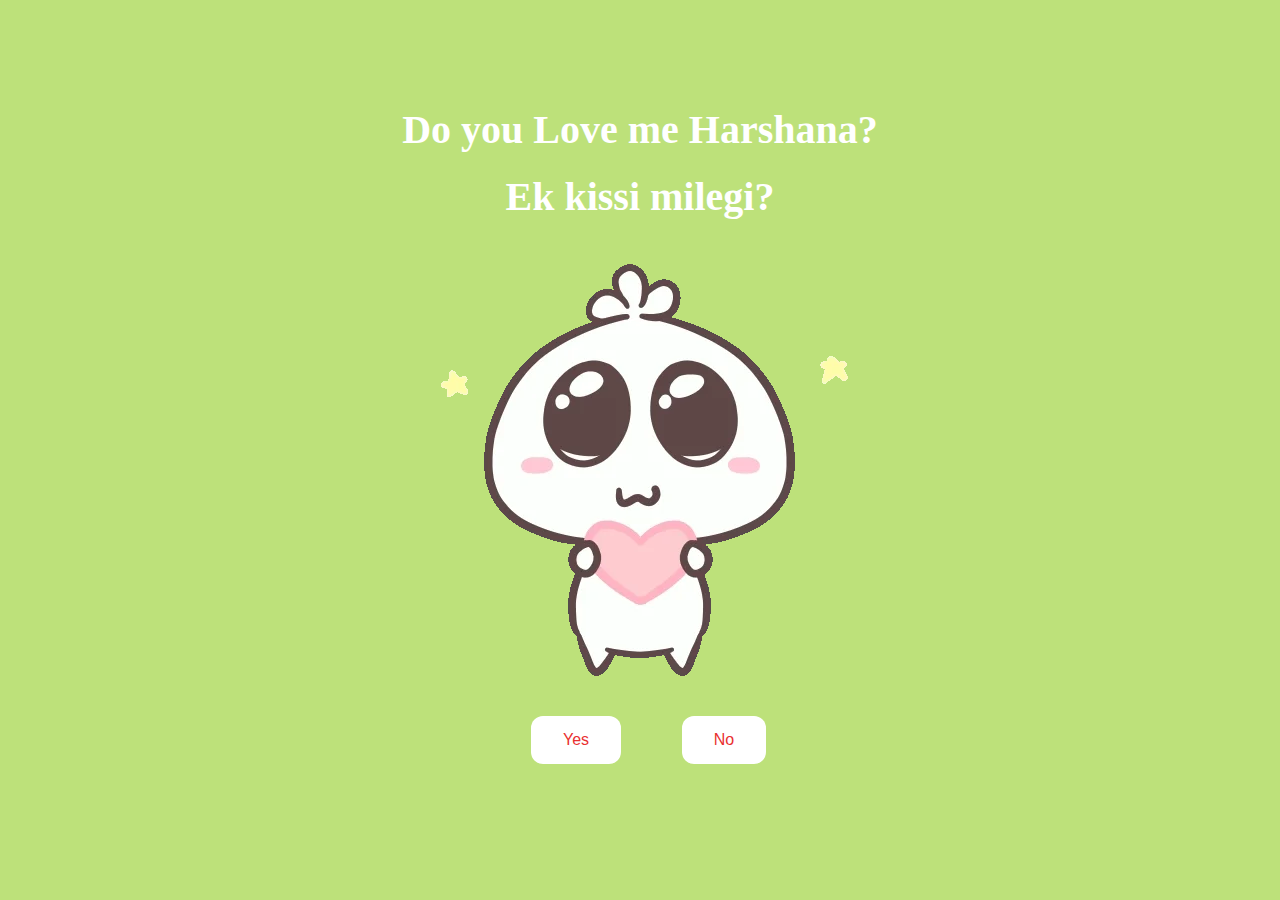
<file: index.html>
<!DOCTYPE html>
<html lang="en">
    <head>
        <link rel="stylesheet" href="./contents/css/styles.css">
        
    </head> 
    <body>
        <div class="container">
            <div >
                <h1 class = "header_text">Do you Love me Harshana?</h1>
                <h1 class = "header_text">Ek kissi milegi?</h1>
            </div>
            <div class="gif_container">
                <img src="contents/images/index_image.webp" alt="Cute animated illustration">
            </div>
            <div class = "buttons">
                <button class="btn" id = "yesButton" onclick="nextPage()">Yes</button>
                <button class="btn" id="noButton" onmouseover="moveButton()" onclick="moveButton()">No</button>
                <script>
                    function nextPage() {
                        window.location.href = "yes.html";
                    }
                    
                    function moveButton() {
                        var x = Math.random() * (window.innerWidth - document.getElementById('noButton').offsetWidth) - 85;
                        var y = Math.random() * (window.innerHeight - document.getElementById('noButton').offsetHeight) - 48;
                        document.getElementById('noButton').style.left = `${x}px`;
                        document.getElementById('noButton').style.top = `${y}px`;
                    }
                </script> 
            </div>
        </div>
       
    </body> 
</html>
</file>
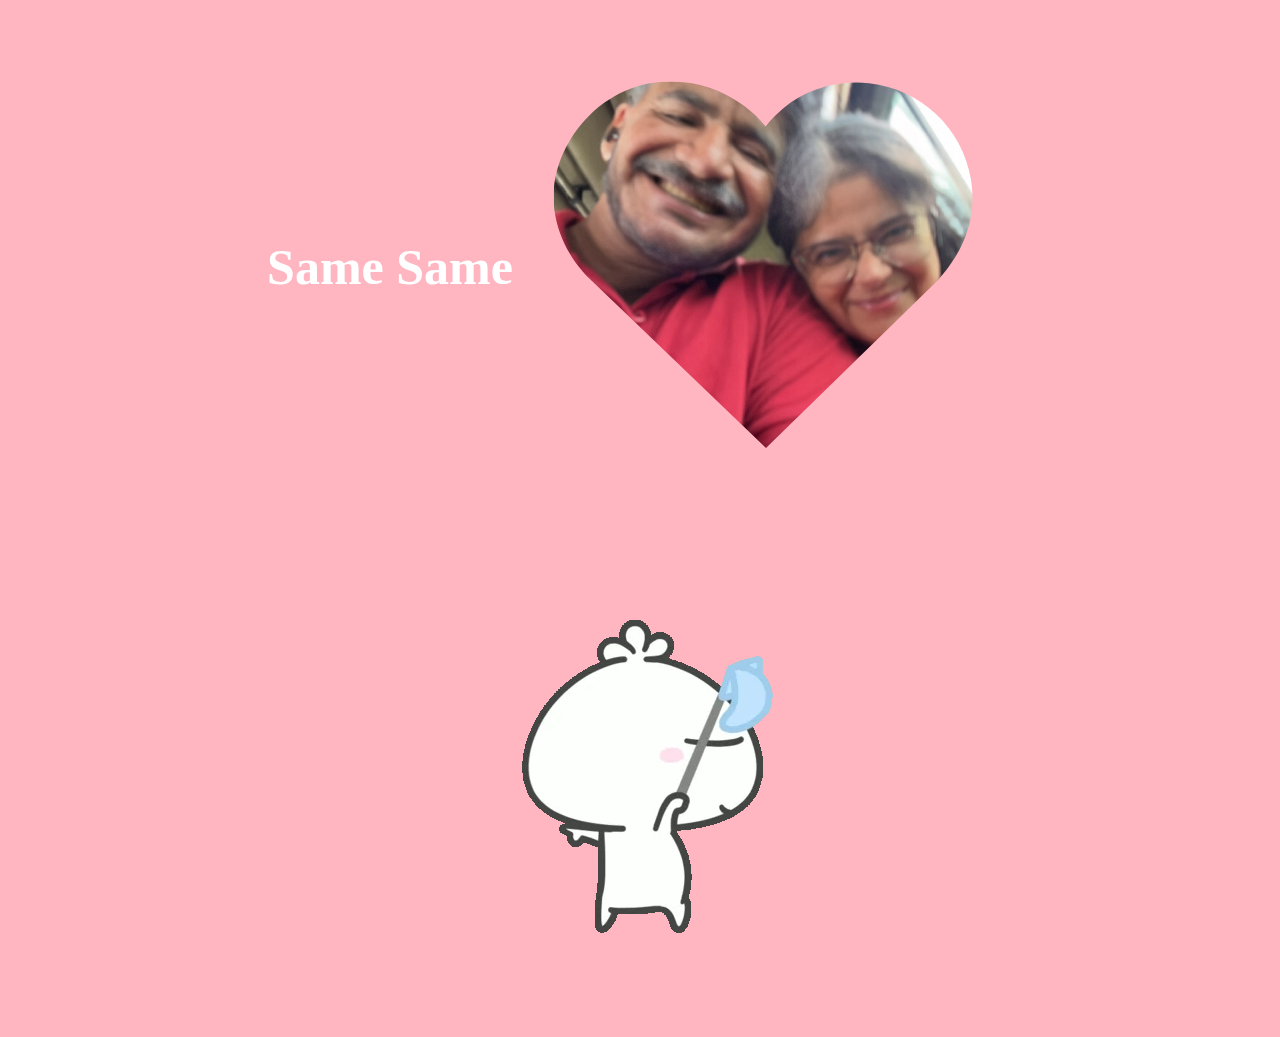
<file: yes.html>
<!DOCTYPE html>
<html lang="en">
    <head>
        <link rel="stylesheet" href="./contents/css/yes_style.css">
        
    </head> 
    <body>
        <div class="container">
            <div >
                <h1 class = "header_text">Hurrayyyy!!</h1>
            </div>
            <div class="gif_container">
                <h1 class = "header_text">Same Same</h1>
                <img src="contents/images/You-me.png" alt="us">
            </div>
            <div class="gif_container2">
                <img src="contents/images/yes_page.webp" alt="Cute animated illustration">
            </div>
            
        </div>
        
    </body> 
</html>
</file>
<file: contents/css/styles.css>
body {
    display: flex;
    justify-content: center;
    align-items: center;
    height: 90vh;
    background-color: rgb(189, 225, 122);
}

#noButton {
    position: absolute;
    margin-left: 150px;
    transition: 0.5s;
}

#yesButton {
    position: absolute;
    margin-right: 150px;
}

.header_text {
    font-family: 'Nunito';
    font-size: 40px;
    font-weight: bold;
    color: rgb(255, 255, 255);
    text-align: center;
    margin-top: 20px;
    margin-bottom: 0;
}

.buttons {
    display: flex;
    flex-direction: row;
    justify-content: center;
    align-items: center;
    margin-top: 20px;
    margin-left: 20px;
}

.btn {
    background-color: #ffffff;
    color: rgb(233, 48, 48);
    padding: 15px 32px;
    text-align: center;
    display: inline-block;
    font-size: 16px;
    margin: 4px 2px;
    cursor: pointer;
    border: none;
    border-radius: 12px;
    transition: background-color 0.3s ease;
}

.gif_container {
    display: flex;
    justify-content: center;
    align-items: center;
}

@media only screen and (max-width: 320px) and (max-height: 568px) {
    body {
        height: 100vh;
    }

    .header_text {
        font-size: 20px;
    }

    img {
        height: 60vh;
    }

    .btn {
        padding: 10px 18px;
        font-size: 12px;
    }
}

@media only screen and (max-width: 414px) and (max-height: 736px) {
    body {
        height: 90vh;
    }

    .header_text {
        font-size: 28px;
    }

    img {
        height: 60vh;
    }

    .btn {
        padding: 15px 25px;
        font-size: 14px;
    }
}
</file>
<file: contents/css/yes_style.css>
body {
    display: flex;
    justify-content: center;
    align-items: center;
    height: 100vh;
    background-color: lightpink;
}

.header_text {
    font-family: 'Nunito';
    font-size: 50px;
    font-weight: bold;
    color: white;
    text-align: center;
    margin-top: 20px;
    margin-bottom: 0px;
}

.gif_container {
    margin-top: 50px;
    display: flex;
    justify-content: center;
    align-items: center;
}
.gif_container2 {
    display: flex;
    justify-content: center;
    align-items: center;
    padding-bottom: 50px;
}
</file>
